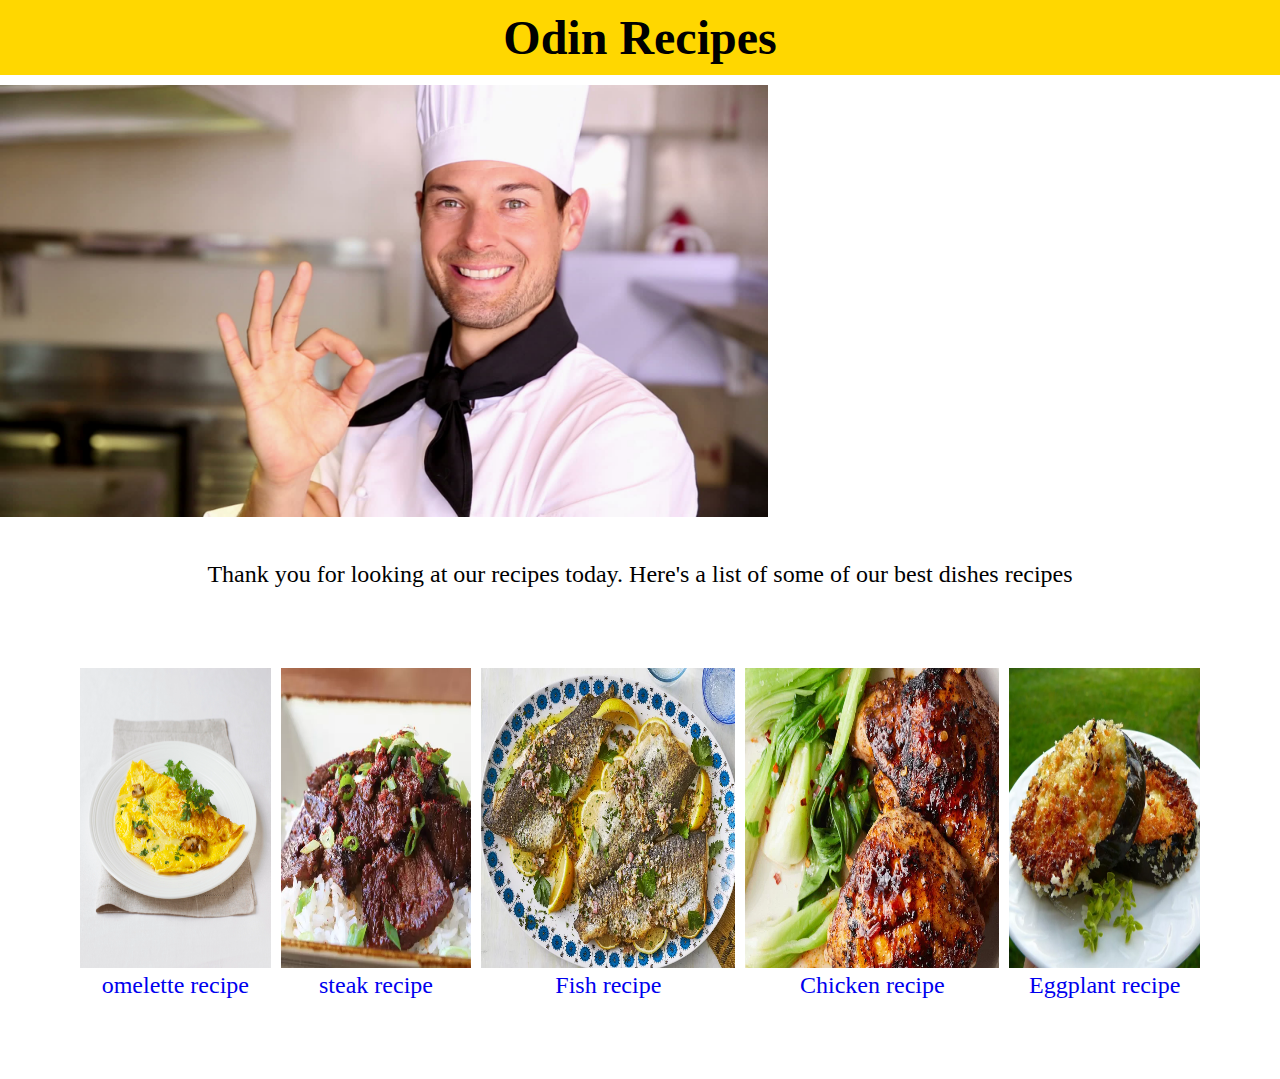
<file: index.html>
<!DOCTYPE html>
<html lang="en">
<head>
    <meta charset="UTF-8">
    <meta name="viewport" content="width=device-width, initial-scale=1.0">
    <title>Odin Recipes</title>  
    <link rel="stylesheet" type="text/css" href="styles.css">
</head>
<body>
    <h1 class="recipe-title">Odin Recipes</h1>
    <div class="recipe-img">
    <img src="pics/chef.jpg" alt="Chef on camera" id="chef-img" class="img-responsive"> 
</div>
    <p>Thank you for looking at our recipes today. Here's a list of some of our best dishes recipes</p>

    
<div class="recipe-links">
    <div>
        <a href="omelette.html">
        <img src="pics/egg.jpg"  id="recipe-img">  
        <p>omelette recipe</p>
  </a>
    </div>
    <div>
        <a href="steak.html">
        <img src="pics/beef.webp"  id="recipe-img">
         <p>steak recipe</p>
         </a>
    </div>
    <div>
        <a href="fish.html">
        <img src="pics/fish.webp"  id="recipe-img">
         <p>Fish recipe</p>
         </a>
    </div>
    <div>
        <a href="chicken.html">
        <img src="pics/chicken.webp"  id="recipe-img">
        <p>Chicken recipe</p> 
        </a>
    </div>
    <div>
        <a href="eggplant.html">
        <img src="pics/eggplant.webp"  id="recipe-img">
         <p>Eggplant recipe</p>
     </a>
    </div>
</body>
</html>
</file>
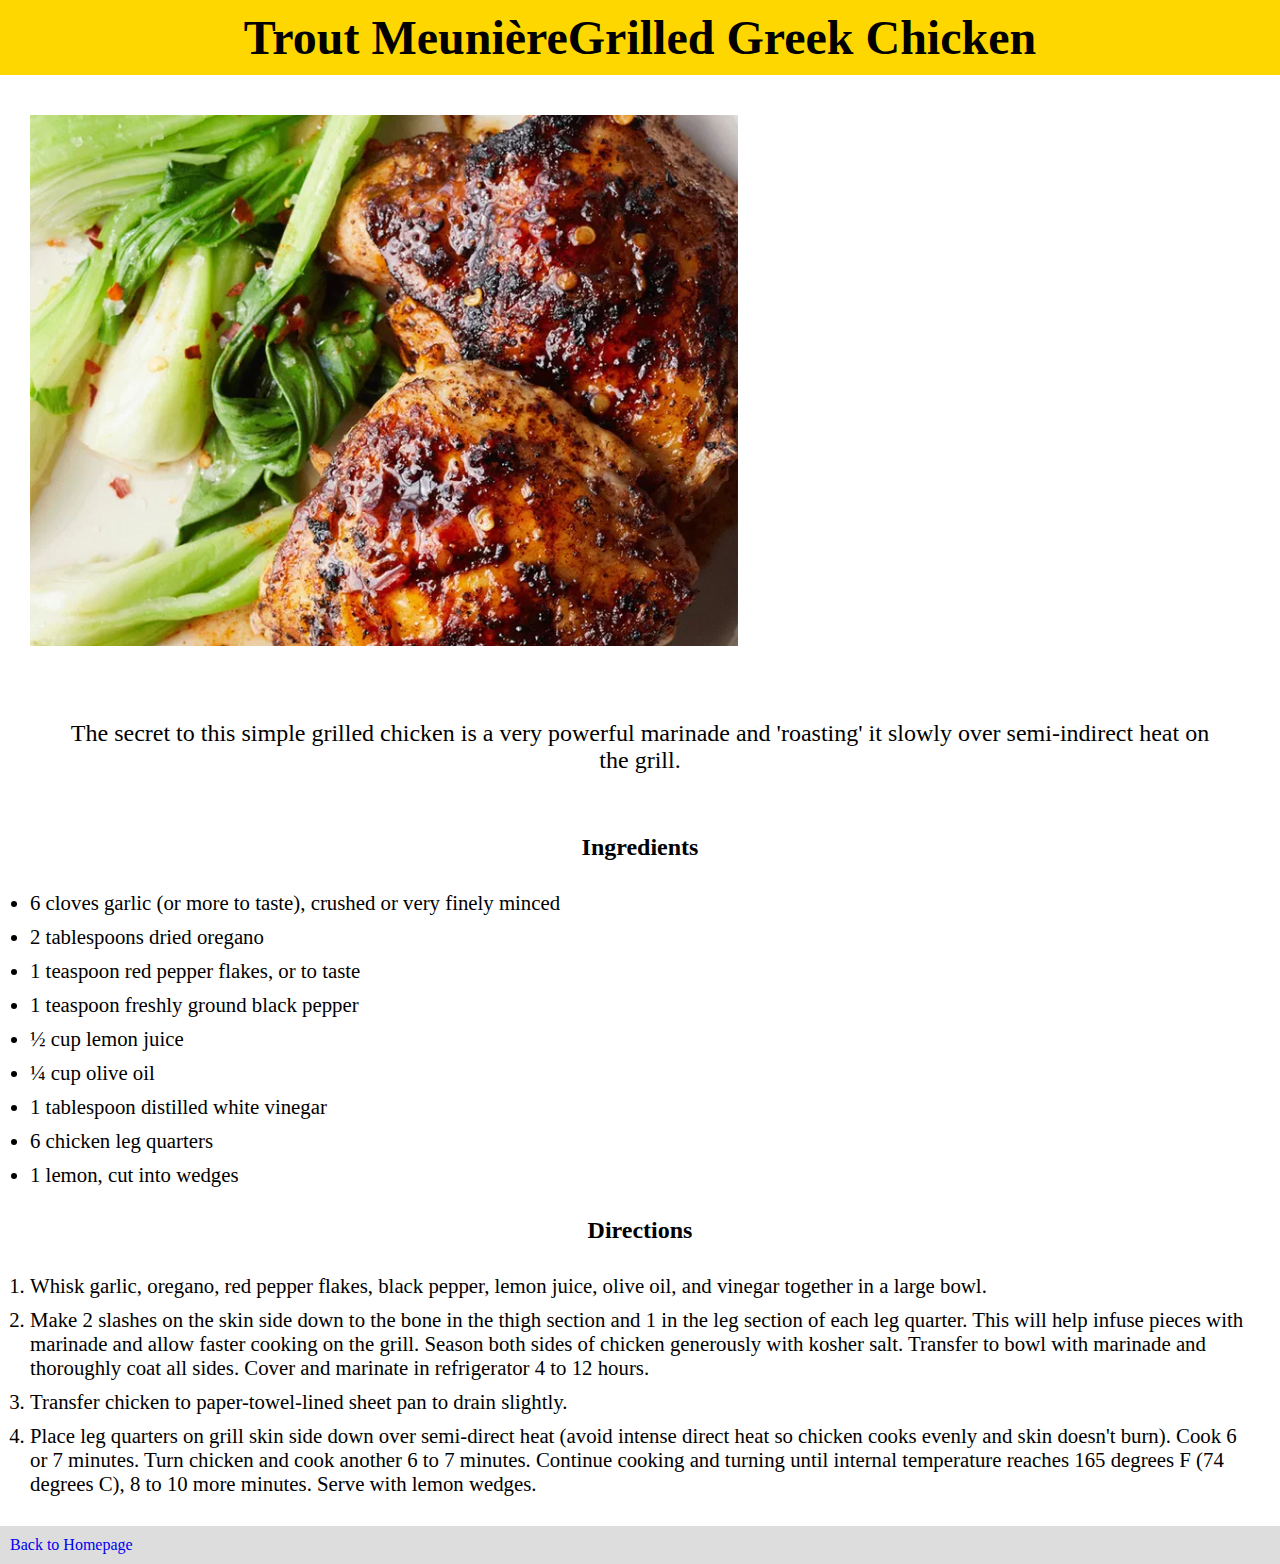
<file: chicken.html>
<!DOCTYPE html>
<html lang="en">
<head>
    <meta charset="UTF-8">
    <meta name="viewport" content="width=device-width, initial-scale=1.0">
    <title>Fish Recipe</title>
    <link rel="stylesheet" type="text/css" href="styles.css">
</head>
<body> 
    <h1 class="recipe-title">Trout MeunièreGrilled Greek Chicken</h1>
    <img src="pics/chicken.webp" alt="chicken image" class="img-responsive" id="recipe-imgs">
    <p class="intro">The secret to this simple grilled chicken is a very powerful marinade and 'roasting' it slowly over semi-indirect heat on the grill.</p>


    <h2>Ingredients</h2>
    <ul>
       <li>6 cloves garlic (or more to taste), crushed or very finely minced</li>

<li>2 tablespoons dried oregano</li>

<li>1 teaspoon red pepper flakes, or to taste</li>

<li>1 teaspoon freshly ground black pepper</li>

<li>½ cup lemon juice</li>

<li>¼ cup olive oil</li>

<li>1 tablespoon distilled white vinegar</li>

<li>6 chicken leg quarters</li>

<li>1 lemon, cut into wedges</li>
    </ul>
<h2>Directions</h2>
<ol>
   <li>Whisk garlic, oregano, red pepper flakes, black pepper, lemon juice, olive oil, and vinegar together in a large bowl.</li> 

<li>Make 2 slashes on the skin side down to the bone in the thigh section and 1 in the leg section of each leg quarter. This will help infuse pieces with marinade and allow faster cooking on the grill. Season both sides of chicken generously with kosher salt. Transfer to bowl with marinade and thoroughly coat all sides. Cover and marinate in refrigerator 4 to 12 hours.</li>

<li>Transfer chicken to paper-towel-lined sheet pan to drain slightly.</li>

<li>Place leg quarters on grill skin side down over semi-direct heat (avoid intense direct heat so chicken cooks evenly and skin doesn't burn). Cook 6 or 7 minutes. Turn chicken and cook another 6 to 7 minutes. Continue cooking and turning until internal temperature reaches 165 degrees F (74 degrees C), 8 to 10 more minutes. Serve with lemon wedges. </li>
</ol>
<footer>
    <a href="index.html">Back to Homepage</a>
</footer>
</body> 
</html>
</file>
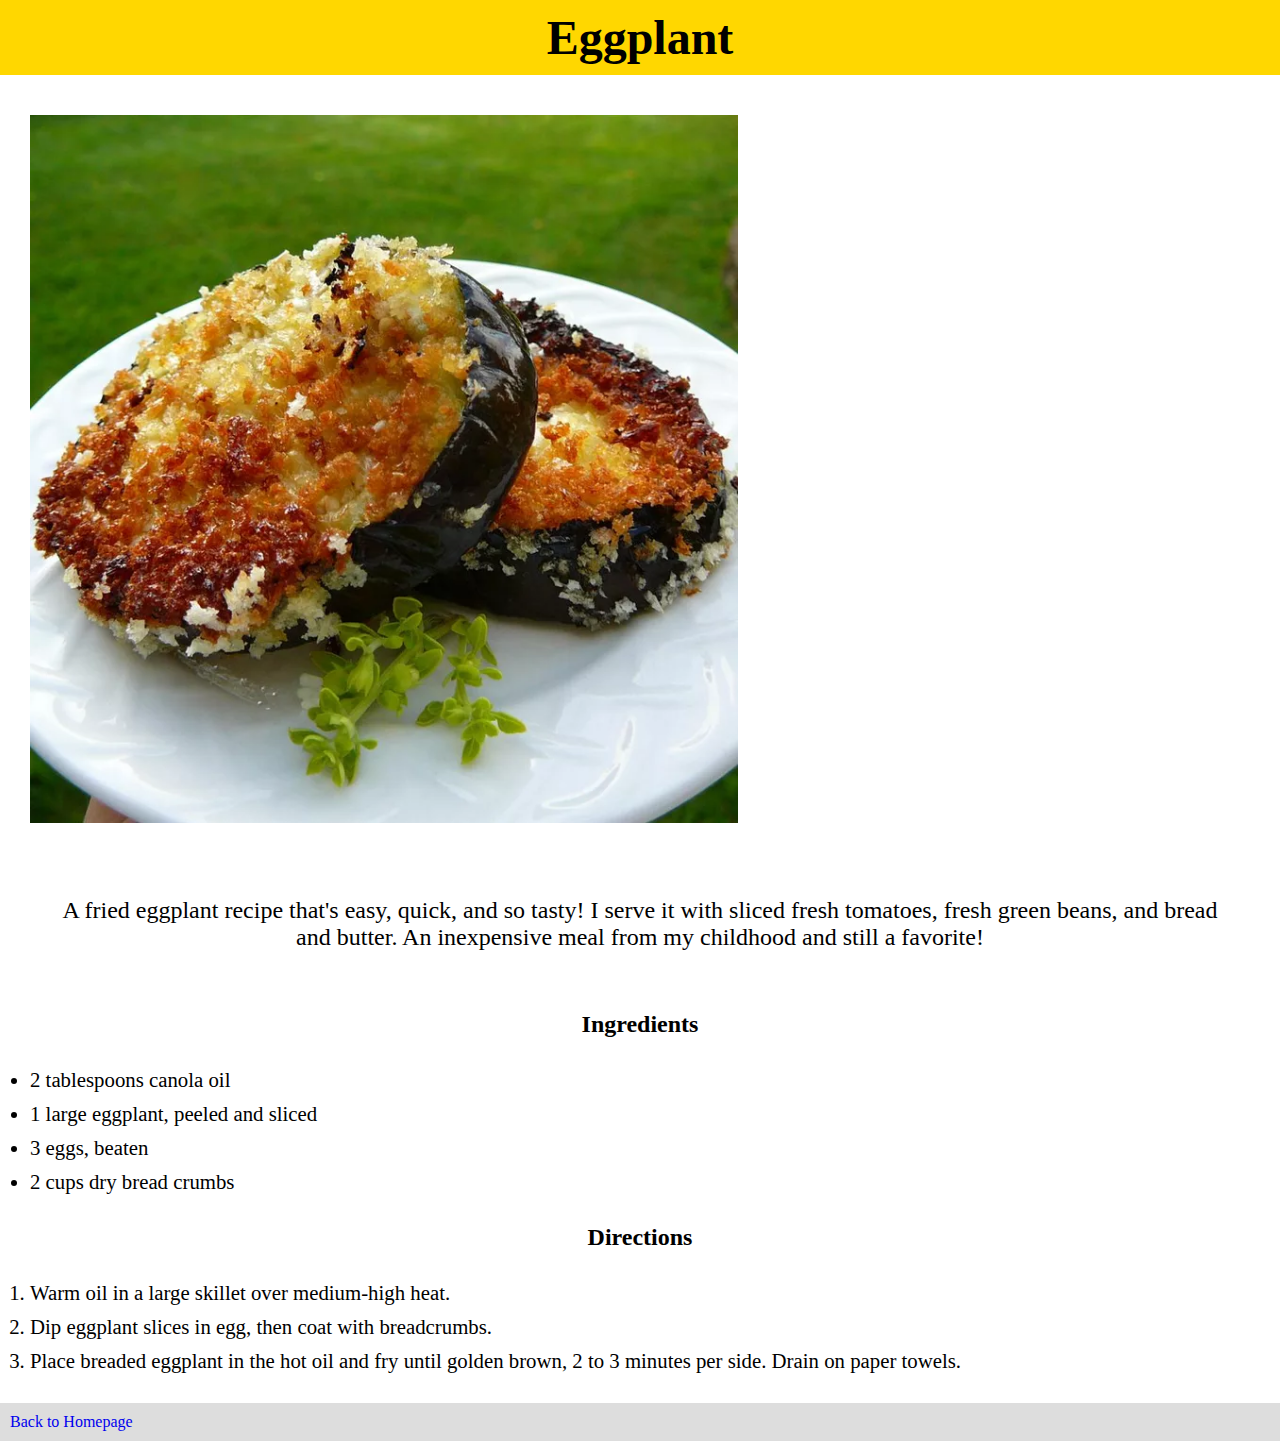
<file: eggplant.html>
<!DOCTYPE html>
<html lang="en">
<head>
    <meta charset="UTF-8">
    <meta name="viewport" content="width=device-width, initial-scale=1.0">
    <title>Fish Recipe</title>
    <link rel="stylesheet" type="text/css" href="styles.css">
</head>
<body> 
    <h1 class="recipe-title">Eggplant</h1>
    <img src="pics/eggplant.webp" alt="Eggplant image" class="img-responsive" id="recipe-imgs">
    <p class="intro">A fried eggplant recipe that's easy, quick, and so tasty! I serve it with sliced fresh tomatoes, fresh green beans, and bread and butter. An inexpensive meal from my childhood and still a favorite!</p>


    <h2>Ingredients</h2>
    <ul>
       <li>2 tablespoons canola oil</li>

<li>1 large eggplant, peeled and sliced</li>

<li>3 eggs, beaten</li>

<li>2 cups dry bread crumbs</li>
    </ul>
<h2>Directions</h2>
<ol>
    <li>Warm oil in a large skillet over medium-high heat.</li>

<li>Dip eggplant slices in egg, then coat with breadcrumbs.</li>

<li>Place breaded eggplant in the hot oil and fry until golden brown, 2 to 3 minutes per side. Drain on paper towels. </li>
</ol>
<footer>
    <a href="index.html">Back to Homepage</a>
</footer>
</body> 
</html>
</file>
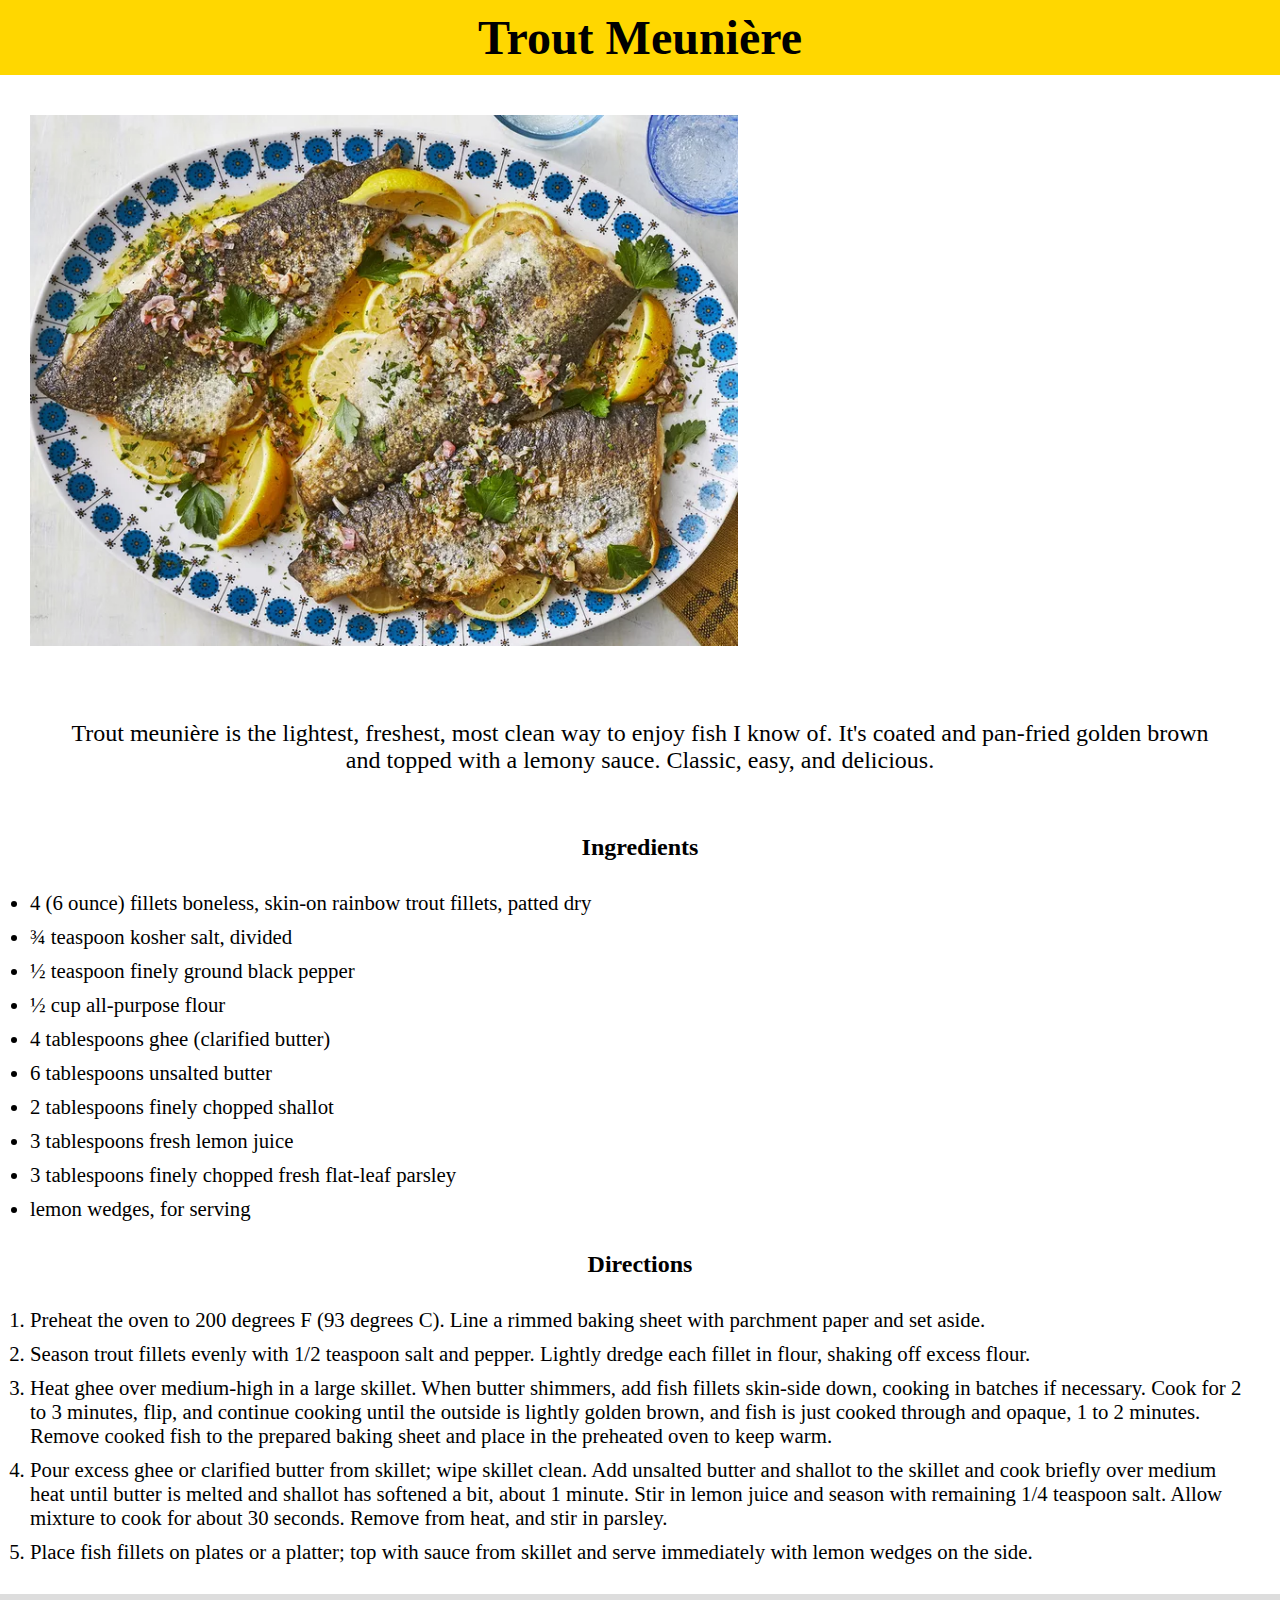
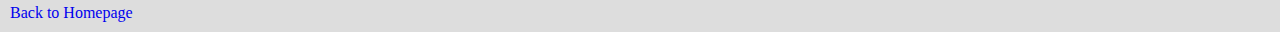
<file: fish.html>
<!DOCTYPE html>
<html lang="en">
<head>
    <meta charset="UTF-8">
    <meta name="viewport" content="width=device-width, initial-scale=1.0">
    <title>Fish Recipe</title>
    <link rel="stylesheet" type="text/css" href="styles.css">
</head>
<body> 
    <h1 class="recipe-title">Trout Meunière</h1>
    <img src="pics/fish.webp" alt="fish image" class="img-responsive" id="recipe-imgs">
    <p class="intro">Trout meunière is the lightest, freshest, most clean way to enjoy fish I know of. It's coated and pan-fried golden brown and topped with a lemony sauce. Classic, easy, and delicious.</p>


    <h2>Ingredients</h2>
    <ul>
       <li> 4 (6 ounce) fillets boneless, skin-on rainbow trout fillets, patted dry</li>

 <li>¾ teaspoon kosher salt, divided</li>

 <li>½ teaspoon finely ground black pepper</li>

 <li>½ cup all-purpose flour</li>

 <li>4 tablespoons ghee (clarified butter)</li>

 <li>6 tablespoons unsalted butter</li>

 <li>2 tablespoons finely chopped shallot</li>

 <li>3 tablespoons fresh lemon juice</li>

 <li>3 tablespoons finely chopped fresh flat-leaf parsley</li>

 <li>lemon wedges, for serving</li>
    </ul>
<h2>Directions</h2>
<ol>
   <li>Preheat the oven to 200 degrees F (93 degrees C). Line a rimmed baking sheet with parchment paper and set aside.</li> 

<li>Season trout fillets evenly with 1/2 teaspoon salt and pepper. Lightly dredge each fillet in flour, shaking off excess flour.</li>

<li>Heat ghee over medium-high in a large skillet. When butter shimmers, add fish fillets skin-side down, cooking in batches if necessary. Cook for 2 to 3 minutes, flip, and continue cooking until the outside is lightly golden brown, and fish is just cooked through and opaque, 1 to 2 minutes. Remove cooked fish to the prepared baking sheet and place in the preheated oven to keep warm.</li>

<li>Pour excess ghee or clarified butter from skillet; wipe skillet clean. Add unsalted butter and shallot to the skillet and cook briefly over medium heat until butter is melted and shallot has softened a bit, about 1 minute. Stir in lemon juice and season with remaining 1/4 teaspoon salt. Allow mixture to cook for about 30 seconds. Remove from heat, and stir in parsley.</li>

<li>Place fish fillets on plates or a platter; top with sauce from skillet and serve immediately with lemon wedges on the side.</li> 
</ol>
<footer>
    <a href="index.html">Back to Homepage</a>
</footer>
</body> 
</html>
</file>
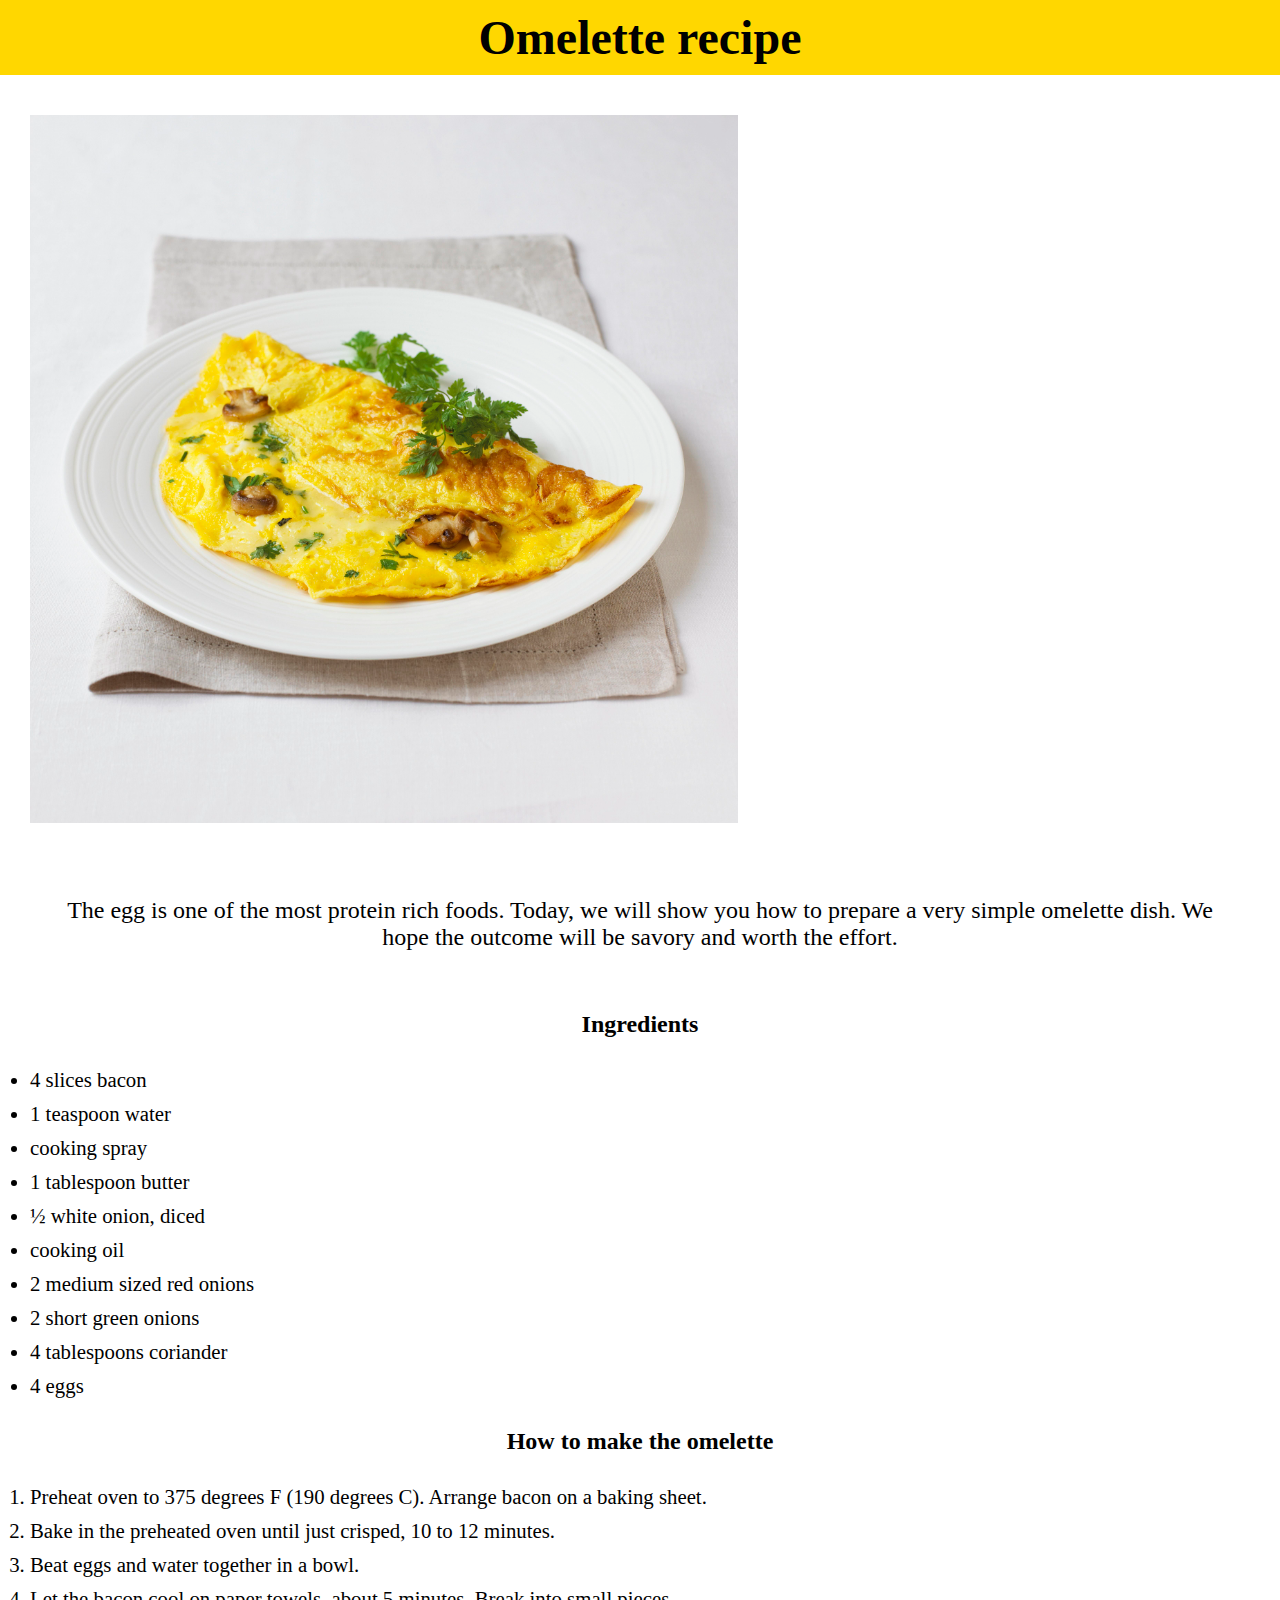
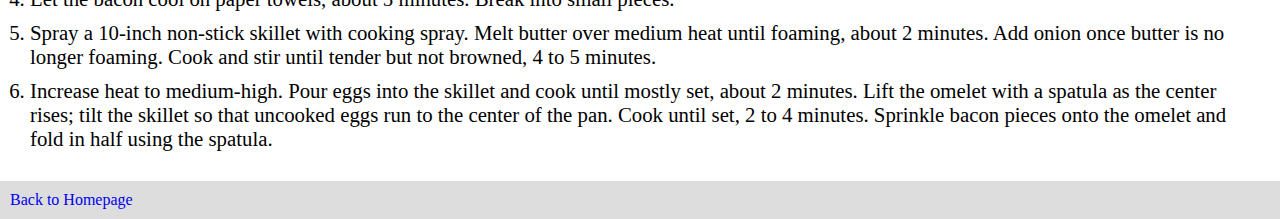
<file: omelette.html>
<!DOCTYPE html>
<html lang="en">
<head>
    <meta charset="UTF-8">
    <meta name="viewport" content="width=device-width, initial-scale=1.0">
    <title>Omelette recipe</title>
    <link rel="stylesheet" type="text/css" href="styles.css">
</head>
<body> 
    <h1 class="recipe-title">Omelette recipe</h1>
    <img src="pics/egg.jpg" alt="omelette image" class="img-responsive"  id="recipe-imgs">
    <p class="intro">The egg is one of the most protein rich foods. Today, we will show you how to prepare a very simple omelette dish. We hope the outcome will be savory and worth the effort.</p>


    <h2>Ingredients</h2>
    <ul>
        <li>4 slices bacon</li>
<li>1 teaspoon water</li>
<li>cooking spray</li>
<li>1 tablespoon butter</li>
<li>½ white onion, diced</li>
        <li>cooking oil</li>
        <li>2 medium sized red onions</li>
        <li>2 short green onions</li>
        <li>4 tablespoons coriander</li>
        <li>4 eggs</li>
    </ul>
<h2>How to make the omelette</h2>
<ol>
    <li> Preheat oven to 375 degrees F (190 degrees C). Arrange bacon on a baking sheet.</li>

<li> Bake in the preheated oven until just crisped, 10 to 12 minutes.</li>

<li> Beat eggs and water together in a bowl.</li>

<li> Let the bacon cool on paper towels, about 5 minutes. Break into small pieces.</li>

<li> Spray a 10-inch non-stick skillet with cooking spray. Melt butter over medium heat until foaming, about 2 minutes. Add onion once butter is no longer foaming. Cook and stir until tender but not browned, 4 to 5 minutes.</li>

<li> Increase heat to medium-high. Pour eggs into the skillet and cook until mostly set, about 2 minutes. Lift the omelet with a spatula as the center rises; tilt the skillet so that uncooked eggs run to the center of the pan. Cook until set, 2 to 4 minutes. Sprinkle bacon pieces onto the omelet and fold in half using the spatula.</li> 
</ol>

<footer>
    <a href="index.html">Back to Homepage</a>
</footer>
</body> 
</html>
</file>
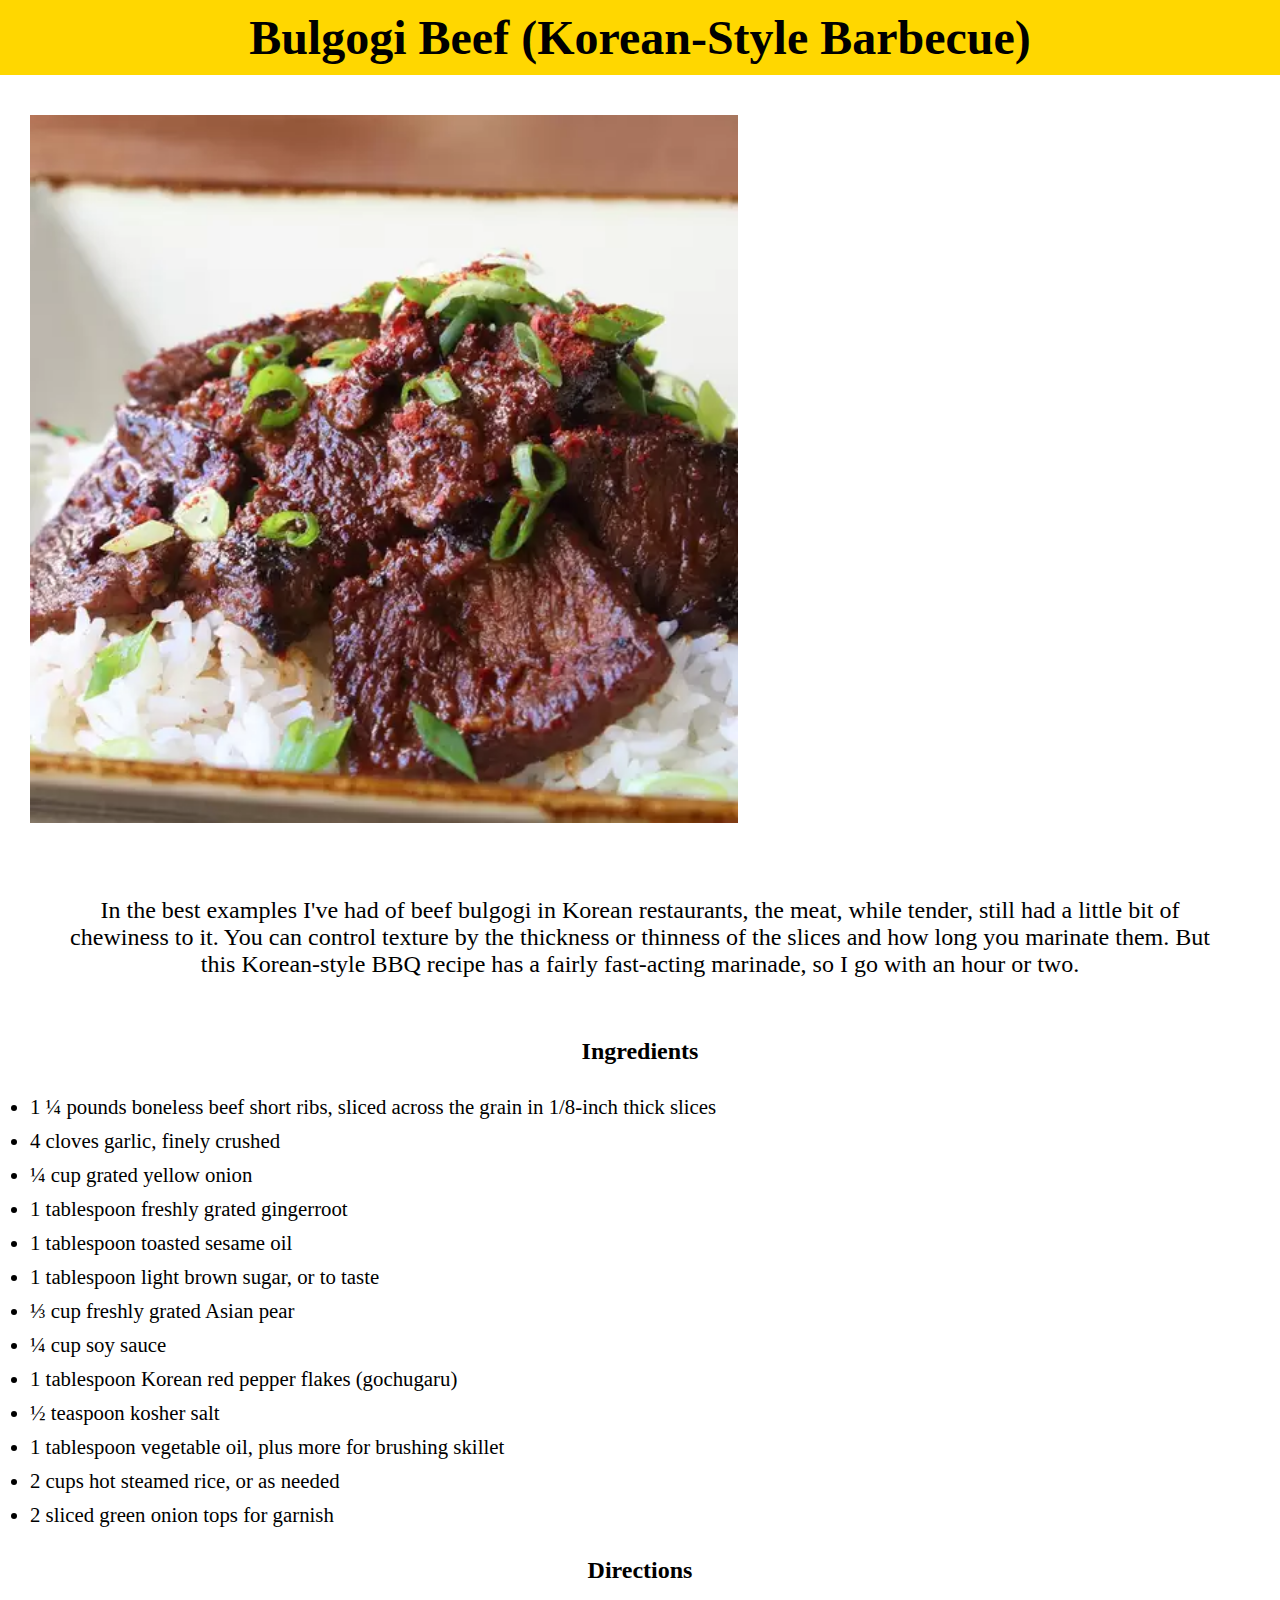
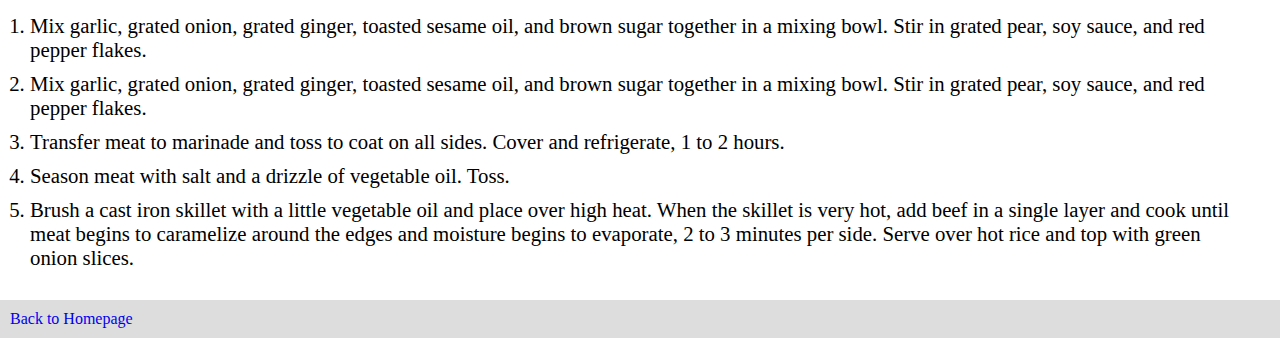
<file: steak.html>
<!DOCTYPE html>
<html lang="en">
<head>
    <meta charset="UTF-8">
    <meta name="viewport" content="width=device-width, initial-scale=1.0">
    <title>Beef Recipe</title>
    <link rel="stylesheet" type="text/css" href="styles.css">
</head>
<body> 
    <h1 class="recipe-title">Bulgogi Beef (Korean-Style Barbecue)</h1>
    <img src="pics/beef.webp" alt="steak image" class="img-responsive" id="recipe-imgs">
    <p class="intro">In the best examples I've had of beef bulgogi in Korean restaurants, the meat, while tender, still had a little bit of chewiness to it. You can control texture by the thickness or thinness of the slices and how long you marinate them. But this Korean-style BBQ recipe has a fairly fast-acting marinade, so I go with an hour or two.</p>


    <h2>Ingredients</h2>
    <ul>
        <li>1 ¼ pounds boneless beef short ribs, sliced across the grain in 1/8-inch thick slices</li>

<li>4 cloves garlic, finely crushed</li>

<li>¼ cup grated yellow onion</li>

<li>1 tablespoon freshly grated gingerroot</li>

<li>1 tablespoon toasted sesame oil</li>

<li>1 tablespoon light brown sugar, or to taste</li>

<li>⅓ cup freshly grated Asian pear</li>

<li>¼ cup soy sauce</li>

<li>1 tablespoon Korean red pepper flakes (gochugaru)</li>

<li>½ teaspoon kosher salt</li>

<li>1 tablespoon vegetable oil, plus more for brushing skillet</li>

<li>2 cups hot steamed rice, or as needed</li>

<li>2 sliced green onion tops for garnish</li>
    </ul>
<h2>Directions</h2>
<ol>
    <li>Mix garlic, grated onion, grated ginger, toasted sesame oil, and brown sugar together in a mixing bowl. Stir in grated pear, soy sauce, and red pepper flakes.</li>

    <li>Mix garlic, grated onion, grated ginger, toasted sesame oil, and brown sugar together in a mixing bowl. Stir in grated pear, soy sauce, and red pepper flakes.</li>
    <li>Transfer meat to marinade and toss to coat on all sides. Cover and refrigerate, 1 to 2 hours.</li>

    <li>Season meat with salt and a drizzle of vegetable oil. Toss.</li>

    <li>Brush a cast iron skillet with a little vegetable oil and place over high heat. When the skillet is very hot, add beef in a single layer and cook until meat begins to caramelize around the edges and moisture begins to evaporate, 2 to 3 minutes per side. Serve over hot rice and top with green onion slices. </li>
</ol>

<footer>
    <a href="index.html">Back to Homepage</a>
</footer>
</body> 
</html>
</file>
<file: styles.css>
*{
    margin: 0;
    padding: 0;
    box-sizing: border-box;
}
body{
    width: 100vw; 
}
h1, h2{
    text-align:center;


}
#chef-img{
    width: 60%;
    padding-bottom: 20px;
    margin-bottom: 20px;
}
#recipe-img{
    justify-content: center; 
    width: 100%;
    height: 300px;
}
#recipe-imgs{
    width: 60%; 
    padding: 30px;
}
#recipe-img:hover{
    transform: scale(1.08); 
}
.recipe-title{
    text-align:center ;
    font-size: 3em; 
    padding: 10px;
    background: gold;
    margin-bottom: 10px; 

}
p{
    font-size: 1.5em;
    text-align: center;
}
ul ,ol{
    display: flex;
    flex-direction: column;
    gap: 10px;
    margin: 10px;
    padding: 20px;
    font-size: 1.3em;
}
.recipe-links{
    display: flex;
    flex-direction: row;
    justify-content: space-between;
    gap: 10px;
    padding: 40px;
    margin: 40px;
}
a:active{
    text-decoration: none;
    list-style: none;
    color:black; 
}
a:visited{
    color: black;
    text-decoration: none;
    list-style: none;
}
a:hover{
    color: orange;
    transition: easein 1s;
    text-decoration: none;
    list-style: none;

}
a{
    text-decoration: none;
    list-style: none;
}
.intro{
    padding: 30px;
    margin: 30px;
    margin-top: 10px;
}
footer{
    padding: 10px;
    background: #ddd;
}
</file>
